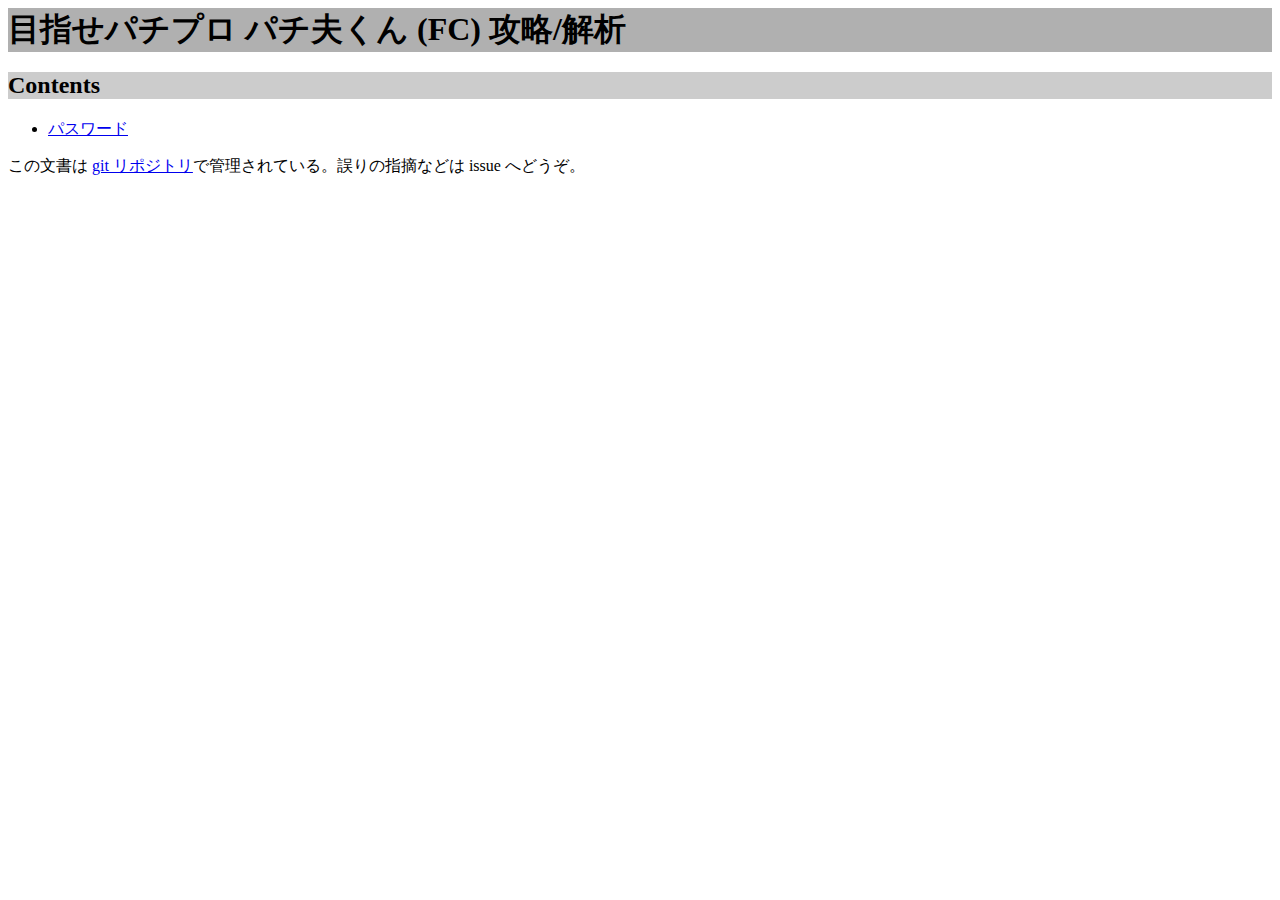
<file: docs/index.html>
<!DOCTYPE html>
<html lang="ja">
<head>
    <meta charset="utf-8">
    <title>目指せパチプロ パチ夫くん (FC) 攻略/解析</title>

    <link rel="stylesheet" href="asset/css/main.css">
</head>
<body>

<header>目指せパチプロ パチ夫くん (FC) 攻略/解析</header>

<h2>Contents</h2>

<ul>
    <li><a href="password/">パスワード</a></li>
</ul>

<p>この文書は <a href="https://github.com/taotao54321/Pachio1Resource">git リポジトリ</a>で管理されている。誤りの指摘などは issue へどうぞ。</p>

</body>
</html>
</file>
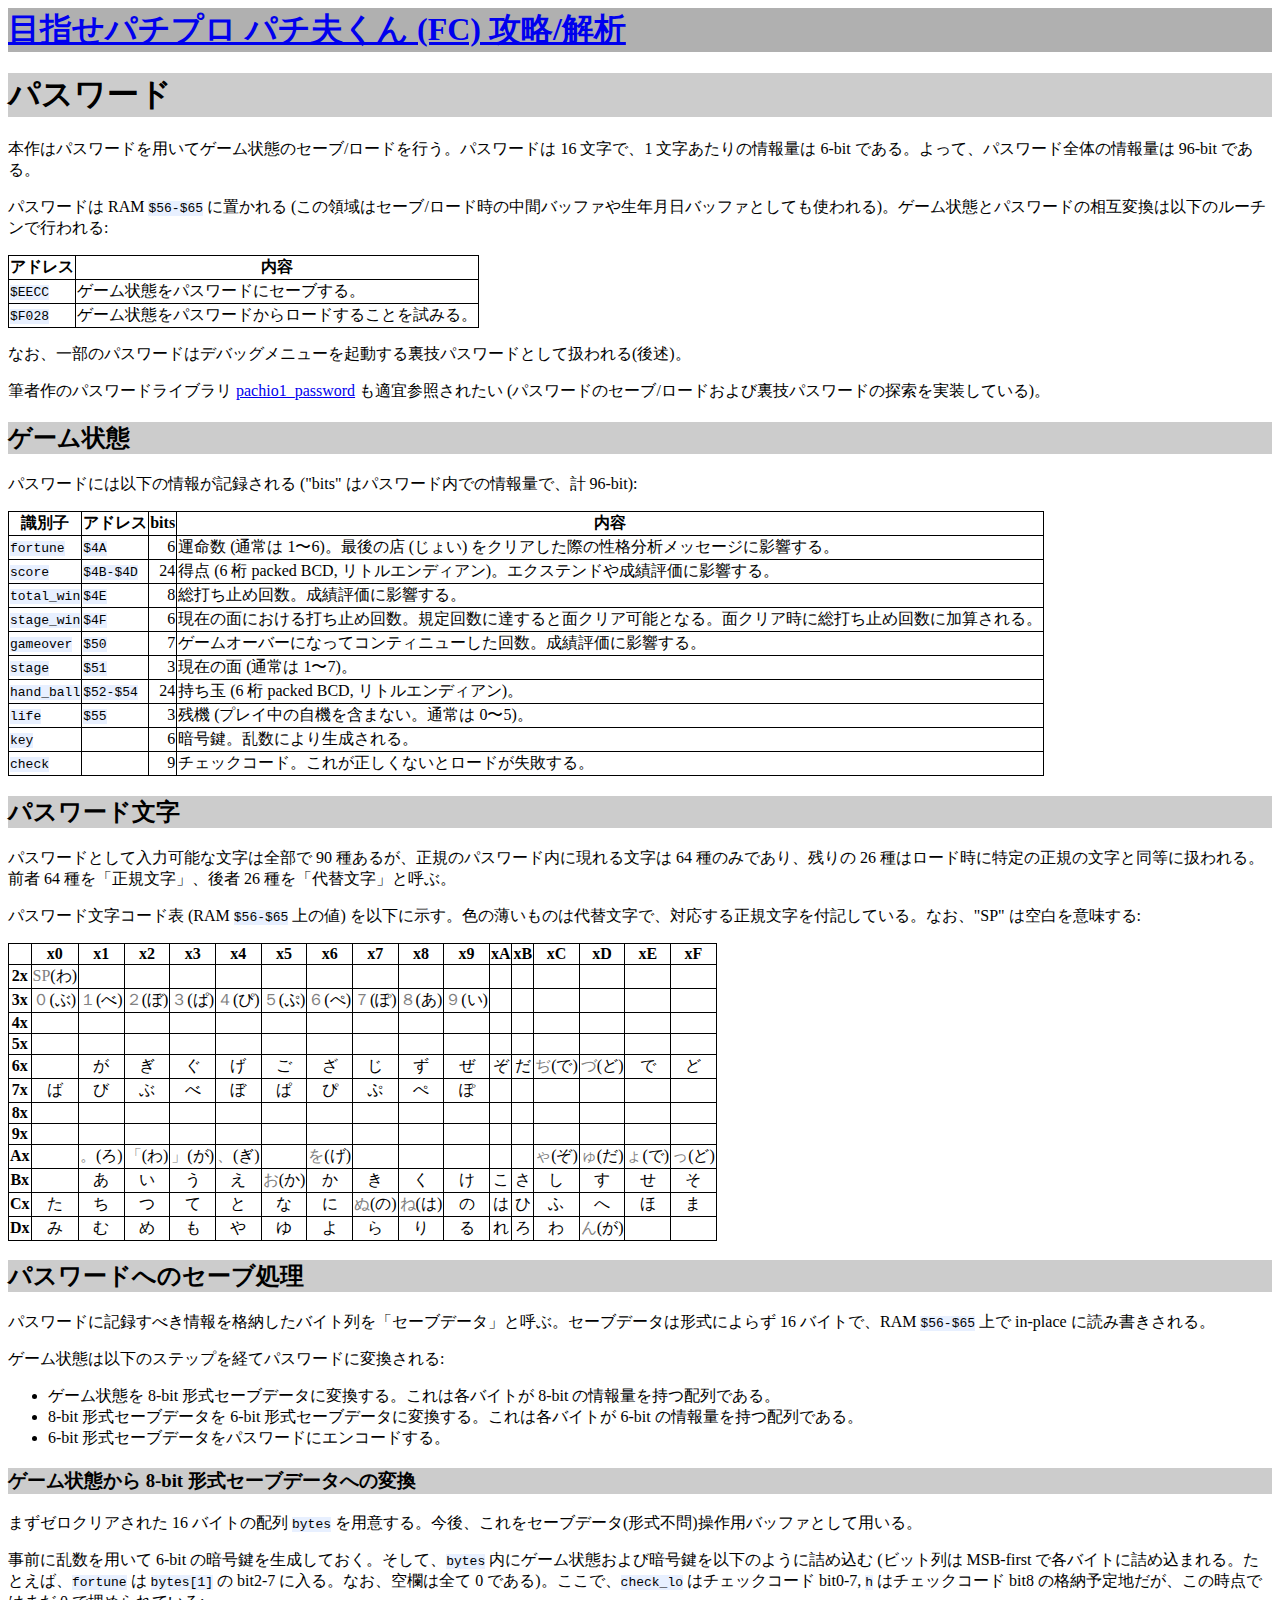
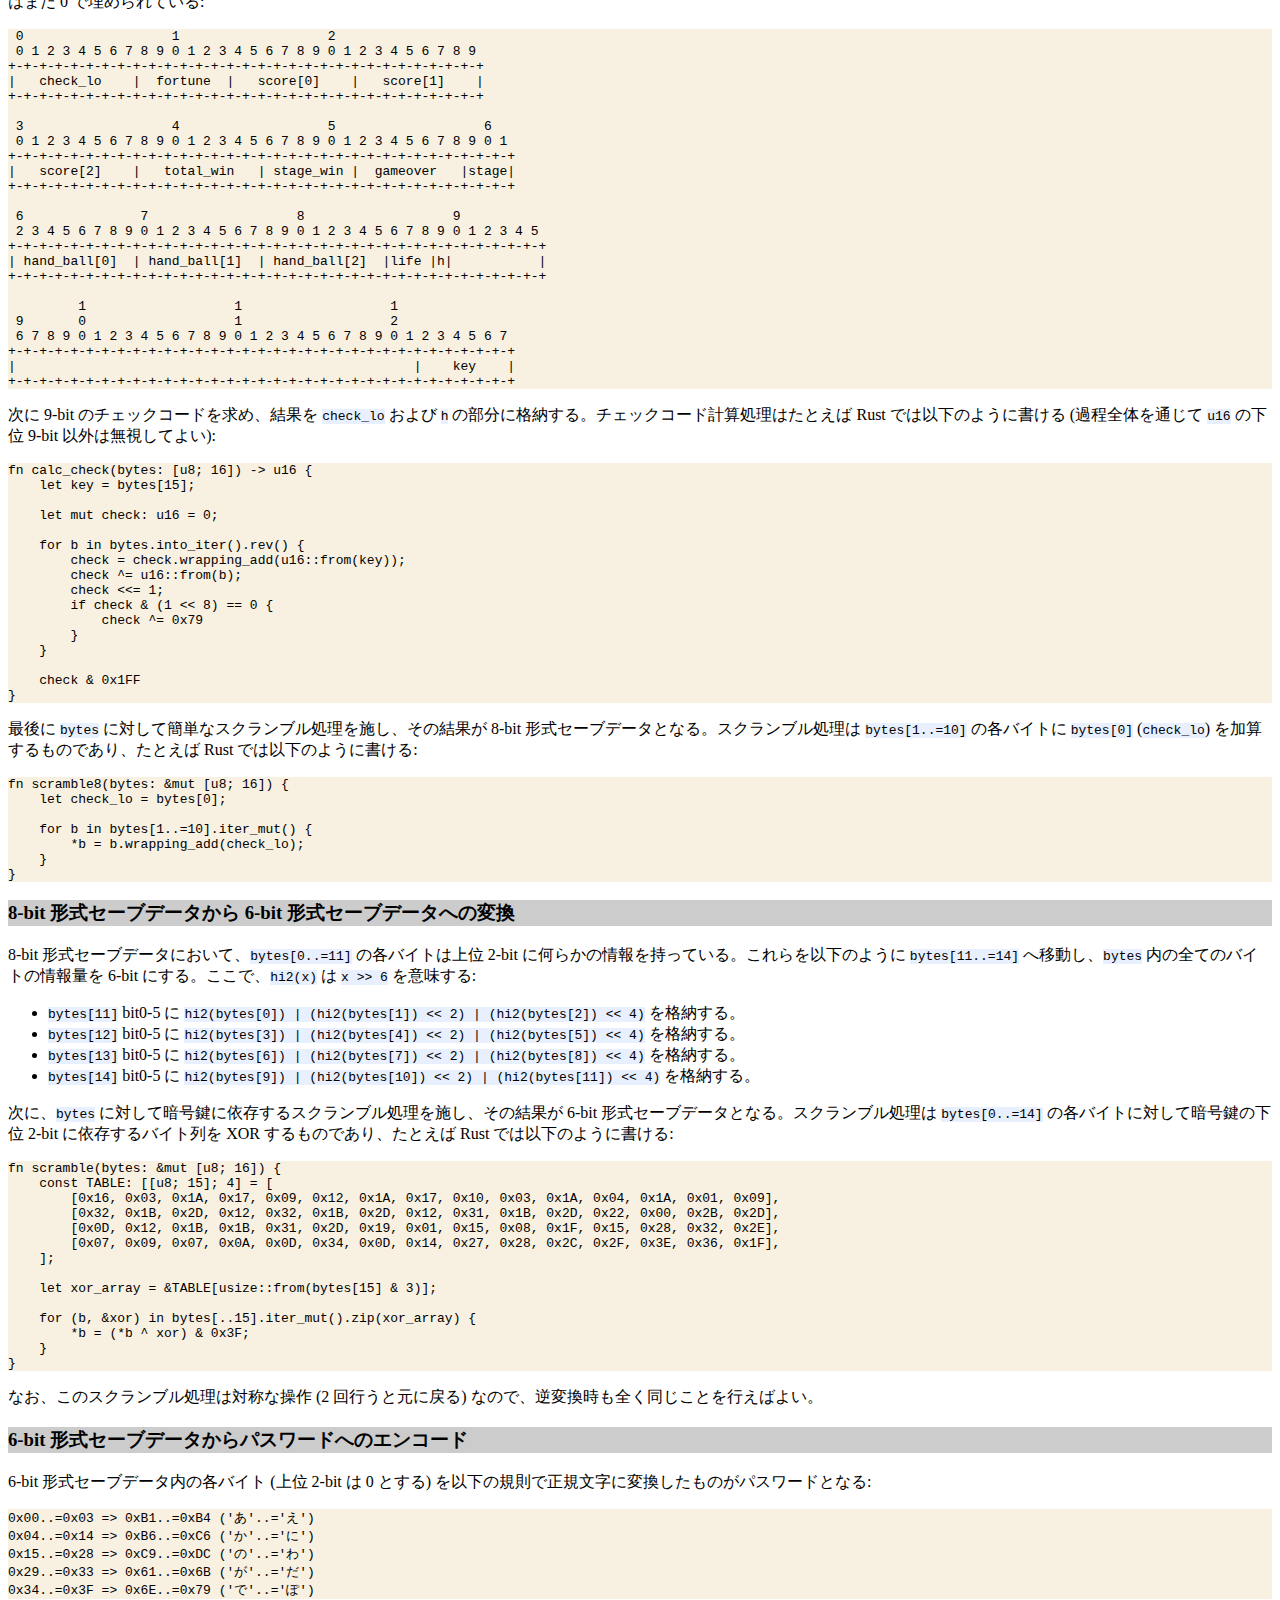
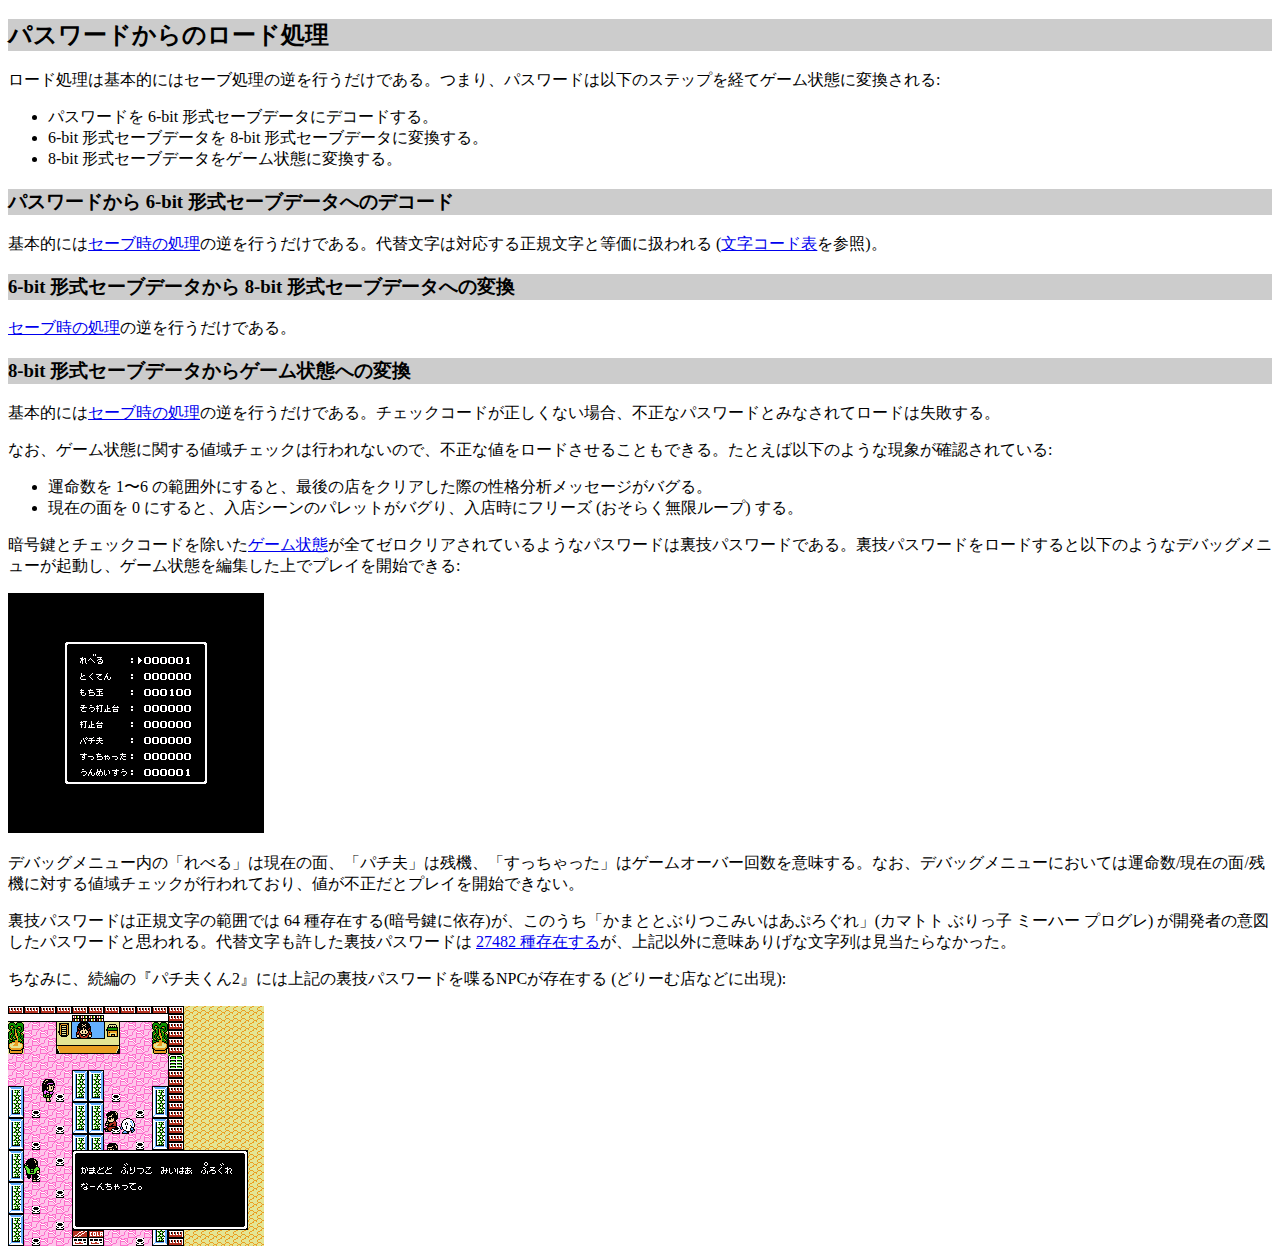
<file: docs/password/index.html>
<!DOCTYPE html>
<html lang="ja">
<head>
    <meta charset="utf-8">
    <title>目指せパチプロ パチ夫くん (FC) 攻略/解析 - パスワード</title>

    <link rel="stylesheet" href="../asset/css/main.css">
    <style>
        table.char-table td {
            text-align: center;
        }
        span.altch {
            color: #808080;
        }
    </style>
</head>
<body>

<header><a href="../">目指せパチプロ パチ夫くん (FC) 攻略/解析</a></header>

<h1>パスワード</h1>

<p>本作はパスワードを用いてゲーム状態のセーブ/ロードを行う。パスワードは 16 文字で、1 文字あたりの情報量は 6-bit である。よって、パスワード全体の情報量は 96-bit である。</p>

<p>パスワードは RAM <code>$56-$65</code> に置かれる (この領域はセーブ/ロード時の中間バッファや生年月日バッファとしても使われる)。ゲーム状態とパスワードの相互変換は以下のルーチンで行われる:</p>

<table>
<thead>
    <tr><th>アドレス</th><th>内容</th></tr></thead>
<tbody>
    <tr><td><code>$EECC</code></td><td>ゲーム状態をパスワードにセーブする。</td></tr>
    <tr><td><code>$F028</code></td><td>ゲーム状態をパスワードからロードすることを試みる。</td></tr>
</tbody>
</table>

<p>なお、一部のパスワードはデバッグメニューを起動する裏技パスワードとして扱われる(後述)。</p>

<p>筆者作のパスワードライブラリ <a href="https://github.com/taotao54321/pachio1_password">pachio1_password</a> も適宜参照されたい (パスワードのセーブ/ロードおよび裏技パスワードの探索を実装している)。</p>

<h2 id="state">ゲーム状態</h2>

<p>パスワードには以下の情報が記録される ("bits" はパスワード内での情報量で、計 96-bit):</p>

<table>
<thead>
    <tr><th>識別子</th><th>アドレス</th><th>bits</th><th>内容</th></tr>
</thead>
<tbody>
    <tr>
        <td><code>fortune</code></td>
        <td><code>$4A</code></td>
        <td style="text-align: right;">6</td>
        <td>運命数 (通常は 1〜6)。最後の店 (じょい) をクリアした際の性格分析メッセージに影響する。</td>
    </tr>
    <tr>
        <td><code>score</code></td>
        <td><code>$4B-$4D</code></td>
        <td style="text-align: right;">24</td>
        <td>得点 (6 桁 packed BCD, リトルエンディアン)。エクステンドや成績評価に影響する。</td>
    </tr>
    <tr>
        <td><code>total_win</code></td>
        <td><code>$4E</code></td>
        <td style="text-align: right;">8</td>
        <td>総打ち止め回数。成績評価に影響する。</td>
    </tr>
    <tr>
        <td><code>stage_win</code></td>
        <td><code>$4F</code></td>
        <td style="text-align: right;">6</td>
        <td>現在の面における打ち止め回数。規定回数に達すると面クリア可能となる。面クリア時に総打ち止め回数に加算される。</td>
    </tr>
    <tr>
        <td><code>gameover</code></td>
        <td><code>$50</code></td>
        <td style="text-align: right;">7</td>
        <td>ゲームオーバーになってコンティニューした回数。成績評価に影響する。</td>
    </tr>
    <tr>
        <td><code>stage</code></td>
        <td><code>$51</code></td>
        <td style="text-align: right;">3</td>
        <td>現在の面 (通常は 1〜7)。</td>
    </tr>
    <tr>
        <td><code>hand_ball</code></td>
        <td><code>$52-$54</code></td>
        <td style="text-align: right;">24</td>
        <td>持ち玉 (6 桁 packed BCD, リトルエンディアン)。</td>
    </tr>
    <tr>
        <td><code>life</code></td>
        <td><code>$55</code></td>
        <td style="text-align: right;">3</td>
        <td>残機 (プレイ中の自機を含まない。通常は 0〜5)。</td>
    </tr>
    <tr>
        <td><code>key</code></td>
        <td></td>
        <td style="text-align: right;">6</td>
        <td>暗号鍵。乱数により生成される。</td>
    </tr>
    <tr>
        <td><code>check</code></td>
        <td></td>
        <td style="text-align: right;">9</td>
        <td>チェックコード。これが正しくないとロードが失敗する。</td>
    </tr>
</tbody>
</table>

<h2 id="char">パスワード文字</h2>

<p>パスワードとして入力可能な文字は全部で 90 種あるが、正規のパスワード内に現れる文字は 64 種のみであり、残りの 26 種はロード時に特定の正規の文字と同等に扱われる。前者 64 種を「正規文字」、後者 26 種を「代替文字」と呼ぶ。</p>

<p>パスワード文字コード表 (RAM <code>$56-$65</code> 上の値) を以下に示す。色の薄いものは代替文字で、対応する正規文字を付記している。なお、"SP" は空白を意味する:</p>

<table class="char-table">
<thead>
    <tr><th></th><th>x0</th><th>x1</th><th>x2</th><th>x3</th><th>x4</th><th>x5</th><th>x6</th><th>x7</th><th>x8</th><th>x9</th><th>xA</th><th>xB</th><th>xC</th><th>xD</th><th>xE</th><th>xF</th></tr>
</thead>
<tbody>
    <tr><th>2x</th><td><span class="altch">SP</span>(わ)</td><td></td><td></td><td></td><td></td><td></td><td></td><td></td><td></td><td></td><td></td><td></td><td></td><td></td><td></td><td></td></tr>
    <tr><th>3x</th><td><span class="altch">０</span>(ぶ)</td><td><span class="altch">１</span>(べ)</td><td><span class="altch">２</span>(ぼ)</td><td><span class="altch">３</span>(ぱ)</td><td><span class="altch">４</span>(ぴ)</td><td><span class="altch">５</span>(ぷ)</td><td><span class="altch">６</span>(ぺ)</td><td><span class="altch">７</span>(ぽ)</td><td><span class="altch">８</span>(あ)</td><td><span class="altch">９</span>(い)</td><td></td><td></td><td></td><td></td><td></td><td></td></tr>
    <tr><th>4x</th><td></td><td></td><td></td><td></td><td></td><td></td><td></td><td></td><td></td><td></td><td></td><td></td><td></td><td></td><td></td><td></td></tr>
    <tr><th>5x</th><td></td><td></td><td></td><td></td><td></td><td></td><td></td><td></td><td></td><td></td><td></td><td></td><td></td><td></td><td></td><td></td></tr>
    <tr><th>6x</th><td></td><td>が</td><td>ぎ</td><td>ぐ</td><td>げ</td><td>ご</td><td>ざ</td><td>じ</td><td>ず</td><td>ぜ</td><td>ぞ</td><td>だ</td><td><span class="altch">ぢ</span>(で)</td><td><span class="altch">づ</span>(ど)</td><td>で</td><td>ど</td></tr>
    <tr><th>7x</th><td>ば</td><td>び</td><td>ぶ</td><td>べ</td><td>ぼ</td><td>ぱ</td><td>ぴ</td><td>ぷ</td><td>ぺ</td><td>ぽ</td><td></td><td></td><td></td><td></td><td></td><td></td></tr>
    <tr><th>8x</th><td></td><td></td><td></td><td></td><td></td><td></td><td></td><td></td><td></td><td></td><td></td><td></td><td></td><td></td><td></td><td></td></tr>
    <tr><th>9x</th><td></td><td></td><td></td><td></td><td></td><td></td><td></td><td></td><td></td><td></td><td></td><td></td><td></td><td></td><td></td><td></td></tr>
    <tr><th>Ax</th><td></td><td><span class="altch">。</span>(ろ)</td><td><span class="altch">「</span>(わ)</td><td><span class="altch">」</span>(が)</td><td><span class="altch">、</span>(ぎ)</td><td></td><td><span class="altch">を</span>(げ)</td><td></td><td></td><td></td><td></td><td></td><td><span class="altch">ゃ</span>(ぞ)</td><td><span class="altch">ゅ</span>(だ)</td><td><span class="altch">ょ</span>(で)</td><td><span class="altch">っ</span>(ど)</td></tr>
    <tr><th>Bx</th><td></td><td>あ</td><td>い</td><td>う</td><td>え</td><td><span class="altch">お</span>(か)</td><td>か</td><td>き</td><td>く</td><td>け</td><td>こ</td><td>さ</td><td>し</td><td>す</td><td>せ</td><td>そ</td></tr>
    <tr><th>Cx</th><td>た</td><td>ち</td><td>つ</td><td>て</td><td>と</td><td>な</td><td>に</td><td><span class="altch">ぬ</span>(の)</td><td><span class="altch">ね</span>(は)</td><td>の</td><td>は</td><td>ひ</td><td>ふ</td><td>へ</td><td>ほ</td><td>ま</td></tr>
    <tr><th>Dx</th><td>み</td><td>む</td><td>め</td><td>も</td><td>や</td><td>ゆ</td><td>よ</td><td>ら</td><td>り</td><td>る</td><td>れ</td><td>ろ</td><td>わ</td><td><span class="altch">ん</span>(が)</td><td></td><td></td></tr>
</tbody>
</table>


<h2 id="save">パスワードへのセーブ処理</h2>

<p>パスワードに記録すべき情報を格納したバイト列を「セーブデータ」と呼ぶ。セーブデータは形式によらず 16 バイトで、RAM <code>$56-$65</code> 上で in-place に読み書きされる。</p>

<p>ゲーム状態は以下のステップを経てパスワードに変換される:</p>

<ul>
    <li>ゲーム状態を 8-bit 形式セーブデータに変換する。これは各バイトが 8-bit の情報量を持つ配列である。</li>
    <li>8-bit 形式セーブデータを 6-bit 形式セーブデータに変換する。これは各バイトが 6-bit の情報量を持つ配列である。</li>
    <li>6-bit 形式セーブデータをパスワードにエンコードする。</li>
</ul>

<h3 id="state-to-save8">ゲーム状態から 8-bit 形式セーブデータへの変換</h3>

<p>まずゼロクリアされた 16 バイトの配列 <code>bytes</code> を用意する。今後、これをセーブデータ(形式不問)操作用バッファとして用いる。</p>

<p>事前に乱数を用いて 6-bit の暗号鍵を生成しておく。そして、<code>bytes</code> 内にゲーム状態および暗号鍵を以下のように詰め込む (ビット列は MSB-first で各バイトに詰め込まれる。たとえば、<code>fortune</code> は <code>bytes[1]</code> の bit2-7 に入る。なお、空欄は全て 0 である)。ここで、<code>check_lo</code> はチェックコード bit0-7, <code>h</code> はチェックコード bit8 の格納予定地だが、この時点ではまだ 0 で埋められている:</p>

<pre class="example"><code class="example"> 0                   1                   2
 0 1 2 3 4 5 6 7 8 9 0 1 2 3 4 5 6 7 8 9 0 1 2 3 4 5 6 7 8 9
+-+-+-+-+-+-+-+-+-+-+-+-+-+-+-+-+-+-+-+-+-+-+-+-+-+-+-+-+-+-+
|   check_lo    |  fortune  |   score[0]    |   score[1]    |
+-+-+-+-+-+-+-+-+-+-+-+-+-+-+-+-+-+-+-+-+-+-+-+-+-+-+-+-+-+-+

 3                   4                   5                   6
 0 1 2 3 4 5 6 7 8 9 0 1 2 3 4 5 6 7 8 9 0 1 2 3 4 5 6 7 8 9 0 1
+-+-+-+-+-+-+-+-+-+-+-+-+-+-+-+-+-+-+-+-+-+-+-+-+-+-+-+-+-+-+-+-+
|   score[2]    |   total_win   | stage_win |  gameover   |stage|
+-+-+-+-+-+-+-+-+-+-+-+-+-+-+-+-+-+-+-+-+-+-+-+-+-+-+-+-+-+-+-+-+

 6               7                   8                   9
 2 3 4 5 6 7 8 9 0 1 2 3 4 5 6 7 8 9 0 1 2 3 4 5 6 7 8 9 0 1 2 3 4 5
+-+-+-+-+-+-+-+-+-+-+-+-+-+-+-+-+-+-+-+-+-+-+-+-+-+-+-+-+-+-+-+-+-+-+
| hand_ball[0]  | hand_ball[1]  | hand_ball[2]  |life |h|           |
+-+-+-+-+-+-+-+-+-+-+-+-+-+-+-+-+-+-+-+-+-+-+-+-+-+-+-+-+-+-+-+-+-+-+

         1                   1                   1
 9       0                   1                   2
 6 7 8 9 0 1 2 3 4 5 6 7 8 9 0 1 2 3 4 5 6 7 8 9 0 1 2 3 4 5 6 7
+-+-+-+-+-+-+-+-+-+-+-+-+-+-+-+-+-+-+-+-+-+-+-+-+-+-+-+-+-+-+-+-+
|                                                   |    key    |
+-+-+-+-+-+-+-+-+-+-+-+-+-+-+-+-+-+-+-+-+-+-+-+-+-+-+-+-+-+-+-+-+
</code></pre>

<p>次に 9-bit のチェックコードを求め、結果を <code>check_lo</code> および <code>h</code> の部分に格納する。チェックコード計算処理はたとえば Rust では以下のように書ける (過程全体を通じて <code>u16</code> の下位 9-bit 以外は無視してよい):</p>

<pre class="example"><code class="example">fn calc_check(bytes: [u8; 16]) -&gt; u16 {
    let key = bytes[15];

    let mut check: u16 = 0;

    for b in bytes.into_iter().rev() {
        check = check.wrapping_add(u16::from(key));
        check ^= u16::from(b);
        check &lt;&lt;= 1;
        if check &amp; (1 &lt;&lt; 8) == 0 {
            check ^= 0x79
        }
    }

    check &amp; 0x1FF
}
</code></pre>

<p>最後に <code>bytes</code> に対して簡単なスクランブル処理を施し、その結果が 8-bit 形式セーブデータとなる。スクランブル処理は <code>bytes[1..=10]</code> の各バイトに <code>bytes[0]</code> (<code>check_lo</code>) を加算するものであり、たとえば Rust では以下のように書ける:</p>

<pre class="example"><code class="example">fn scramble8(bytes: &amp;mut [u8; 16]) {
    let check_lo = bytes[0];

    for b in bytes[1..=10].iter_mut() {
        *b = b.wrapping_add(check_lo);
    }
}
</code></pre>

<h3 id="save8-to-save6">8-bit 形式セーブデータから 6-bit 形式セーブデータへの変換</h3>

<p>8-bit 形式セーブデータにおいて、<code>bytes[0..=11]</code> の各バイトは上位 2-bit に何らかの情報を持っている。これらを以下のように <code>bytes[11..=14]</code> へ移動し、<code>bytes</code> 内の全てのバイトの情報量を 6-bit にする。ここで、<code>hi2(x)</code> は <code>x &gt;&gt; 6</code> を意味する:</p>

<ul>
    <li><code>bytes[11]</code> bit0-5 に <code>hi2(bytes[0]) | (hi2(bytes[1]) &lt;&lt; 2) | (hi2(bytes[2]) &lt;&lt; 4)</code> を格納する。</li>
    <li><code>bytes[12]</code> bit0-5 に <code>hi2(bytes[3]) | (hi2(bytes[4]) &lt;&lt; 2) | (hi2(bytes[5]) &lt;&lt; 4)</code> を格納する。</li>
    <li><code>bytes[13]</code> bit0-5 に <code>hi2(bytes[6]) | (hi2(bytes[7]) &lt;&lt; 2) | (hi2(bytes[8]) &lt;&lt; 4)</code> を格納する。</li>
    <li><code>bytes[14]</code> bit0-5 に <code>hi2(bytes[9]) | (hi2(bytes[10]) &lt;&lt; 2) | (hi2(bytes[11]) &lt;&lt; 4)</code> を格納する。</li>
</ul>

<p>次に、<code>bytes</code> に対して暗号鍵に依存するスクランブル処理を施し、その結果が 6-bit 形式セーブデータとなる。スクランブル処理は <code>bytes[0..=14]</code> の各バイトに対して暗号鍵の下位 2-bit に依存するバイト列を XOR するものであり、たとえば Rust では以下のように書ける:</p>

<pre class="example"><code class="example">fn scramble(bytes: &amp;mut [u8; 16]) {
    const TABLE: [[u8; 15]; 4] = [
        [0x16, 0x03, 0x1A, 0x17, 0x09, 0x12, 0x1A, 0x17, 0x10, 0x03, 0x1A, 0x04, 0x1A, 0x01, 0x09],
        [0x32, 0x1B, 0x2D, 0x12, 0x32, 0x1B, 0x2D, 0x12, 0x31, 0x1B, 0x2D, 0x22, 0x00, 0x2B, 0x2D],
        [0x0D, 0x12, 0x1B, 0x1B, 0x31, 0x2D, 0x19, 0x01, 0x15, 0x08, 0x1F, 0x15, 0x28, 0x32, 0x2E],
        [0x07, 0x09, 0x07, 0x0A, 0x0D, 0x34, 0x0D, 0x14, 0x27, 0x28, 0x2C, 0x2F, 0x3E, 0x36, 0x1F],
    ];

    let xor_array = &amp;TABLE[usize::from(bytes[15] &amp; 3)];

    for (b, &amp;xor) in bytes[..15].iter_mut().zip(xor_array) {
        *b = (*b ^ xor) &amp; 0x3F;
    }
}
</code></pre>

<p>なお、このスクランブル処理は対称な操作 (2 回行うと元に戻る) なので、逆変換時も全く同じことを行えばよい。</p>

<h3 id="save6-to-password">6-bit 形式セーブデータからパスワードへのエンコード</h3>

<p>6-bit 形式セーブデータ内の各バイト (上位 2-bit は 0 とする) を以下の規則で正規文字に変換したものがパスワードとなる:</p>

<pre class="example"><code class="example">0x00..=0x03 =&gt; 0xB1..=0xB4 ('あ'..='え')
0x04..=0x14 =&gt; 0xB6..=0xC6 ('か'..='に')
0x15..=0x28 =&gt; 0xC9..=0xDC ('の'..='わ')
0x29..=0x33 =&gt; 0x61..=0x6B ('が'..='だ')
0x34..=0x3F =&gt; 0x6E..=0x79 ('で'..='ぽ')
</code></pre>

<h2 id="load">パスワードからのロード処理</h2>

<p>ロード処理は基本的にはセーブ処理の逆を行うだけである。つまり、パスワードは以下のステップを経てゲーム状態に変換される:</p>

<ul>
    <li>パスワードを 6-bit 形式セーブデータにデコードする。</li>
    <li>6-bit 形式セーブデータを 8-bit 形式セーブデータに変換する。</li>
    <li>8-bit 形式セーブデータをゲーム状態に変換する。</li>
</ul>

<h3 id="password-to-save6">パスワードから 6-bit 形式セーブデータへのデコード</h3>

<p>基本的には<a href="#save6-to-password">セーブ時の処理</a>の逆を行うだけである。代替文字は対応する正規文字と等価に扱われる (<a href="#char">文字コード表</a>を参照)。</p>

<h3 id="save6-to-save8">6-bit 形式セーブデータから 8-bit 形式セーブデータへの変換</h3>

<p><a href="#save8-to-save6">セーブ時の処理</a>の逆を行うだけである。</p>

<h3 id="save8-to-state">8-bit 形式セーブデータからゲーム状態への変換</h3>

<p>基本的には<a href="#state-to-save8">セーブ時の処理</a>の逆を行うだけである。チェックコードが正しくない場合、不正なパスワードとみなされてロードは失敗する。</p>

<p>なお、ゲーム状態に関する値域チェックは行われないので、不正な値をロードさせることもできる。たとえば以下のような現象が確認されている:</p>

<ul>
    <li>運命数を 1〜6 の範囲外にすると、最後の店をクリアした際の性格分析メッセージがバグる。</li>
    <li>現在の面を 0 にすると、入店シーンのパレットがバグり、入店時にフリーズ (おそらく無限ループ) する。</li>
</ul>

<p>暗号鍵とチェックコードを除いた<a href="#state">ゲーム状態</a>が全てゼロクリアされているようなパスワードは裏技パスワードである。裏技パスワードをロードすると以下のようなデバッグメニューが起動し、ゲーム状態を編集した上でプレイを開始できる:</p>

<img src="DebugMenu.webp" alt="デバッグメニュー">

<p>デバッグメニュー内の「れべる」は現在の面、「パチ夫」は残機、「すっちゃった」はゲームオーバー回数を意味する。なお、デバッグメニューにおいては運命数/現在の面/残機に対する値域チェックが行われており、値が不正だとプレイを開始できない。</p>

<p>裏技パスワードは正規文字の範囲では 64 種存在する(暗号鍵に依存)が、このうち「かまととぶりつこみいはあぷろぐれ」(カマトト ぶりっ子 ミーハー プログレ) が開発者の意図したパスワードと思われる。代替文字も許した裏技パスワードは <a href="CheatPasswords.txt.xz">27482 種存在する</a>が、上記以外に意味ありげな文字列は見当たらなかった。</p>

<p>ちなみに、続編の『パチ夫くん2』には上記の裏技パスワードを喋るNPCが存在する (どりーむ店などに出現):</p>

<img src="Pachio2-Kamatoto.webp" alt="パチ夫くん2で前作の裏技パスワードを喋るNPC in ドリーム店">

</body>
</html>
</file>
<file: docs/asset/css/main.css>
@charset "utf-8";

header {
    background-color: #B0B0B0;
    font-size: 2rem;
    font-weight: bold;
}

table {
    border-collapse: collapse;
}

table, th, td {
    border: 1px solid;
}

h1, h2, h3 {
    background-color: #CCCCCC;
}

h4, h5, h6 {
    border-bottom: solid 1px #CCCCCC;
}

h1:target, h2:target, h3:target, h4:target, h5:target, h6:target {
    background-color: #F0D080;
}

code {
    background-color: #E8F0FF;
}

pre.example {
    background-color: #F8F0E0;
}

code.example {
    background-color: inherit;
}
</file>
